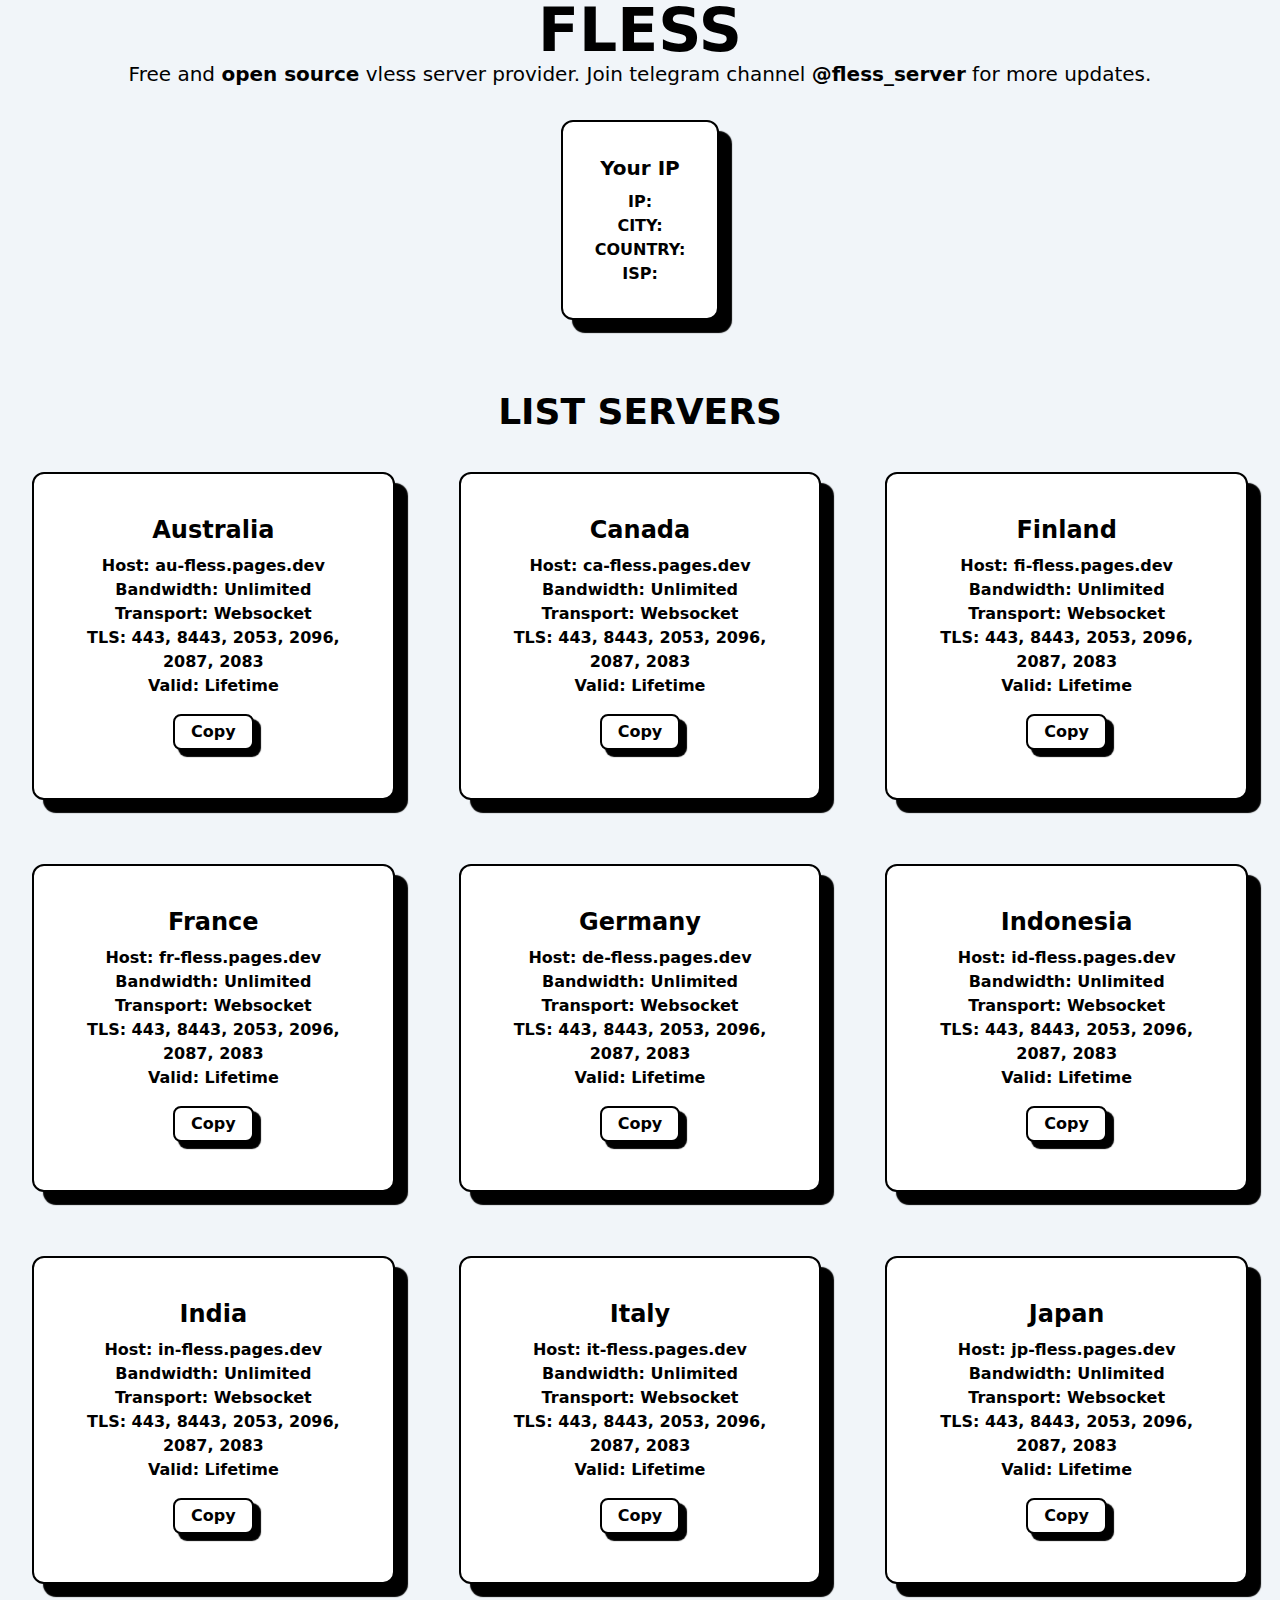
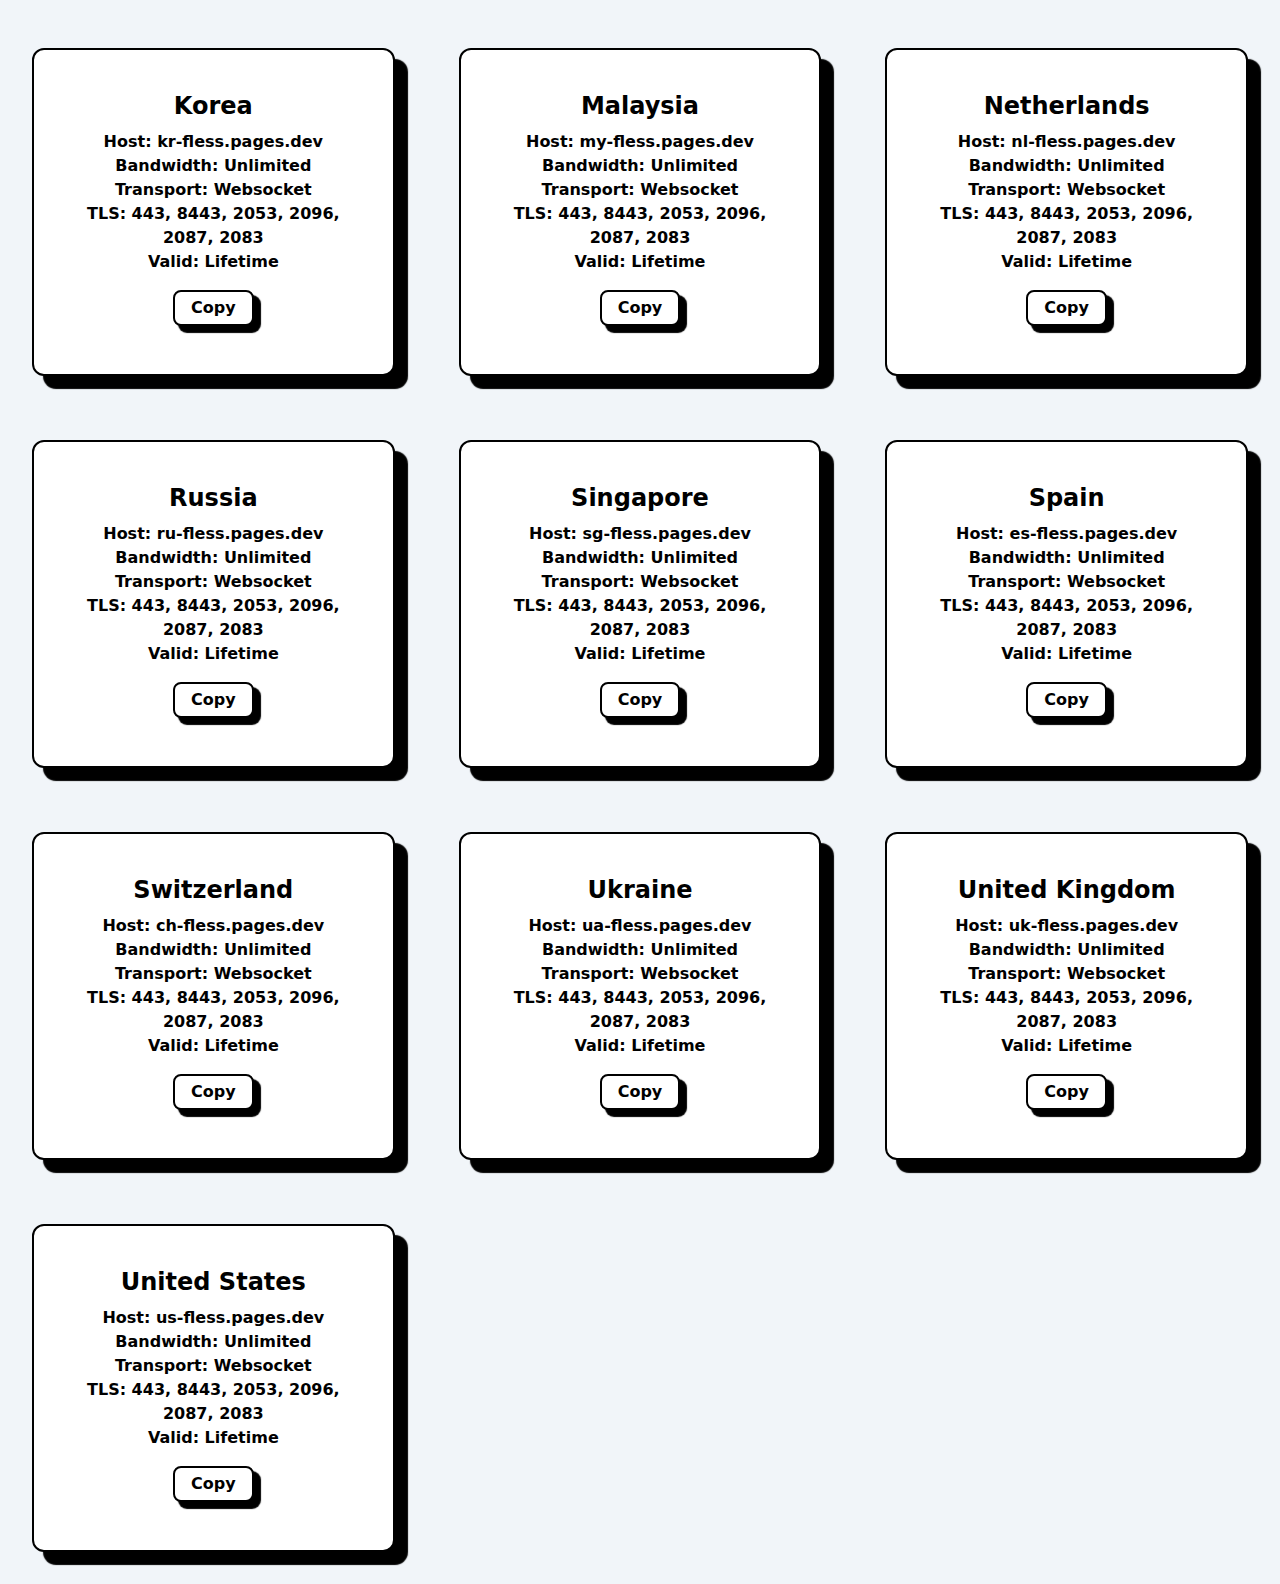
<file: pages.html>
<!DOCTYPE html>
<html lang="en">
<head>
  <meta charset="UTF-8">
  <meta name="description" content="Astro description">
  <meta name="viewport" content="width=device-width">
  <link rel="icon" type="image/svg+xml" href="https://fless.pages.dev/favicon.svg">
  <meta name="generator" content="Astro v4.0.8">
  <title>FLESS</title>
  <link rel="stylesheet" href="/kuyshare.css">
  <script type="module">
  fetch("https://ipapi.co/json/").then(t=>t.json()).then(t=>{document.getElementById("ip").textContent=t.ip,document.getElementById("city").textContent=t.city,document.getElementById("country").textContent=t.country_name,document.getElementById("isp").textContent=t.org});
  </script>
</head>
<body class="bg-slate-100">
  <main>
    <div class="text-center">
      <h1 class="text-6xl font-bold">FLESS</h1>
      <p class="text-xl">Free and <a class=
      "font-semibold hover:underline" href=
      "https://github.com/akbxr/fless" target="_blank">open
      source</a> vless server provider. Join telegram channel
      <a class="font-semibold hover:underline" href=
      "https://t.me/fless_server" target="_blank">@fless_server</a>
      for more updates.</p>
      <div class="flex justify-center">
        <div class=
        "bg-white rounded-xl border-2 border-black shadow-3xl p-8 m-8 text-center">
          <h1 class="text-xl font-bold mb-2">Your IP</h1>
          <p class="font-semibold">IP: <span id="ip"></span><br>
          CITY: <span id="city"></span><br>
          COUNTRY: <span id="country"></span><br>
          ISP: <span id="isp"></span></p>
        </div>
      </div>
      <div class="flex justify-center"></div>
      <h2 class="text-center font-bold text-4xl p-2 mt-8">LIST
      SERVERS</h2>
      <div class="flex justify-center">
        <div class=
        "justify-center justify-items-center items-stretch grid md:grid-cols-2 xl:grid-cols-3">
          <div class=
          "bg-white rounded-xl border-2 border-black shadow-3xl p-8 m-8 text-center">
            <h2 class="text-2xl font-bold py-2">Australia</h2>
            <p><strong>Host: au-fless.pages.dev</strong><br>
            <strong>Bandwidth: Unlimited</strong><br>
            <strong>Transport: Websocket</strong><br>
            <strong>TLS: 443, 8443, 2053, 2096, 2087,
            2083</strong><br>
            <strong>Valid: Lifetime</strong></p>
            <p><button class=
            "transform active:shadow hover:bg-slate-200 transition duration-150 ease-in rounded-lg border-2 border-black shadow-1xl py-1 px-4 my-4 bg-white text-black font-bold"
            onclick=
            "copyToClipboard('vless://6766d5e4-7f29-459b-9b5e-c9688b352366@au-fless.pages.dev:443?encryption=none&security=tls&sni=au-fless.pages.dev&fp=randomized&type=ws&host=au-fless.pages.dev&path=%2Ffless#au-fless.pages.dev')">
            Copy</button></p>
            <script>
            function copyToClipboard(text) {
            if (window.navigator.clipboard && window.navigator.clipboard.writeText) {
            // Clipboard API is available
            window.navigator.clipboard.writeText(text).then(function() {
            alert('Copied to clipboard!');
            }, function(err) {
            console.error('Could not copy text: ', err);
            });
            } else {
            // Clipboard API is not available, use document.execCommand
            var textarea = document.createElement('textarea');
            textarea.value = text;
            document.body.appendChild(textarea);
            textarea.select();
            try {
            document.execCommand('copy');
            alert('Copied to clipboard!');
            } catch (err) {
            console.error('Could not copy text: ', err);
            } finally {
            document.body.removeChild(textarea);
            }
            }
            }
            </script>
          </div>
          <div class=
          "bg-white rounded-xl border-2 border-black shadow-3xl p-8 m-8 text-center">
            <h2 class="text-2xl font-bold py-2">Canada</h2>
            <p><strong>Host: ca-fless.pages.dev</strong><br>
            <strong>Bandwidth: Unlimited</strong><br>
            <strong>Transport: Websocket</strong><br>
            <strong>TLS: 443, 8443, 2053, 2096, 2087,
            2083</strong><br>
            <strong>Valid: Lifetime</strong></p>
            <p><button class=
            "transform active:shadow hover:bg-slate-200 transition duration-150 ease-in rounded-lg border-2 border-black shadow-1xl py-1 px-4 my-4 bg-white text-black font-bold"
            onclick=
            "copyToClipboard('vless://6766d5e4-7f29-459b-9b5e-c9688b352366@ca-fless.pages.dev:443?encryption=none&security=tls&sni=ca-fless.pages.dev&fp=randomized&type=ws&host=ca-fless.pages.dev&path=%2Ffless#ca-fless.pages.dev')">
            Copy</button></p>
            <script>
            function copyToClipboard(text) {
            if (window.navigator.clipboard && window.navigator.clipboard.writeText) {
            // Clipboard API is available
            window.navigator.clipboard.writeText(text).then(function() {
            alert('Copied to clipboard!');
            }, function(err) {
            console.error('Could not copy text: ', err);
            });
            } else {
            // Clipboard API is not available, use document.execCommand
            var textarea = document.createElement('textarea');
            textarea.value = text;
            document.body.appendChild(textarea);
            textarea.select();
            try {
            document.execCommand('copy');
            alert('Copied to clipboard!');
            } catch (err) {
            console.error('Could not copy text: ', err);
            } finally {
            document.body.removeChild(textarea);
            }
            }
            }
            </script>
          </div>
          <div class=
          "bg-white rounded-xl border-2 border-black shadow-3xl p-8 m-8 text-center">
            <h2 class="text-2xl font-bold py-2">Finland</h2>
            <p><strong>Host: fi-fless.pages.dev</strong><br>
            <strong>Bandwidth: Unlimited</strong><br>
            <strong>Transport: Websocket</strong><br>
            <strong>TLS: 443, 8443, 2053, 2096, 2087,
            2083</strong><br>
            <strong>Valid: Lifetime</strong></p>
            <p><button class=
            "transform active:shadow hover:bg-slate-200 transition duration-150 ease-in rounded-lg border-2 border-black shadow-1xl py-1 px-4 my-4 bg-white text-black font-bold"
            onclick=
            "copyToClipboard('vless://6766d5e4-7f29-459b-9b5e-c9688b352366@fi-fless.pages.dev:443?encryption=none&security=tls&sni=fi-fless.pages.dev&fp=randomized&type=ws&host=fi-fless.pages.dev&path=%2Ffless#fi-fless.pages.dev')">
            Copy</button></p>
            <script>
            function copyToClipboard(text) {
            if (window.navigator.clipboard && window.navigator.clipboard.writeText) {
            // Clipboard API is available
            window.navigator.clipboard.writeText(text).then(function() {
            alert('Copied to clipboard!');
            }, function(err) {
            console.error('Could not copy text: ', err);
            });
            } else {
            // Clipboard API is not available, use document.execCommand
            var textarea = document.createElement('textarea');
            textarea.value = text;
            document.body.appendChild(textarea);
            textarea.select();
            try {
            document.execCommand('copy');
            alert('Copied to clipboard!');
            } catch (err) {
            console.error('Could not copy text: ', err);
            } finally {
            document.body.removeChild(textarea);
            }
            }
            }
            </script>
          </div>
          <div class=
          "bg-white rounded-xl border-2 border-black shadow-3xl p-8 m-8 text-center">
            <h2 class="text-2xl font-bold py-2">France</h2>
            <p><strong>Host: fr-fless.pages.dev</strong><br>
            <strong>Bandwidth: Unlimited</strong><br>
            <strong>Transport: Websocket</strong><br>
            <strong>TLS: 443, 8443, 2053, 2096, 2087,
            2083</strong><br>
            <strong>Valid: Lifetime</strong></p>
            <p><button class=
            "transform active:shadow hover:bg-slate-200 transition duration-150 ease-in rounded-lg border-2 border-black shadow-1xl py-1 px-4 my-4 bg-white text-black font-bold"
            onclick=
            "copyToClipboard('vless://6766d5e4-7f29-459b-9b5e-c9688b352366@fr-fless.pages.dev:443?encryption=none&security=tls&sni=fr-fless.pages.dev&fp=randomized&type=ws&host=fr-fless.pages.dev&path=%2Ffless#fr-fless.pages.dev')">
            Copy</button></p>
            <script>
            function copyToClipboard(text) {
            if (window.navigator.clipboard && window.navigator.clipboard.writeText) {
            // Clipboard API is available
            window.navigator.clipboard.writeText(text).then(function() {
            alert('Copied to clipboard!');
            }, function(err) {
            console.error('Could not copy text: ', err);
            });
            } else {
            // Clipboard API is not available, use document.execCommand
            var textarea = document.createElement('textarea');
            textarea.value = text;
            document.body.appendChild(textarea);
            textarea.select();
            try {
            document.execCommand('copy');
            alert('Copied to clipboard!');
            } catch (err) {
            console.error('Could not copy text: ', err);
            } finally {
            document.body.removeChild(textarea);
            }
            }
            }
            </script>
          </div>
          <div class=
          "bg-white rounded-xl border-2 border-black shadow-3xl p-8 m-8 text-center">
            <h2 class="text-2xl font-bold py-2">Germany</h2>
            <p><strong>Host: de-fless.pages.dev</strong><br>
            <strong>Bandwidth: Unlimited</strong><br>
            <strong>Transport: Websocket</strong><br>
            <strong>TLS: 443, 8443, 2053, 2096, 2087,
            2083</strong><br>
            <strong>Valid: Lifetime</strong></p>
            <p><button class=
            "transform active:shadow hover:bg-slate-200 transition duration-150 ease-in rounded-lg border-2 border-black shadow-1xl py-1 px-4 my-4 bg-white text-black font-bold"
            onclick=
            "copyToClipboard('vless://6766d5e4-7f29-459b-9b5e-c9688b352366@de-fless.pages.dev:443?encryption=none&security=tls&sni=de-fless.pages.dev&fp=randomized&type=ws&host=de-fless.pages.dev&path=%2Ffless#de-fless.pages.dev')">
            Copy</button></p>
            <script>
            function copyToClipboard(text) {
            if (window.navigator.clipboard && window.navigator.clipboard.writeText) {
            // Clipboard API is available
            window.navigator.clipboard.writeText(text).then(function() {
            alert('Copied to clipboard!');
            }, function(err) {
            console.error('Could not copy text: ', err);
            });
            } else {
            // Clipboard API is not available, use document.execCommand
            var textarea = document.createElement('textarea');
            textarea.value = text;
            document.body.appendChild(textarea);
            textarea.select();
            try {
            document.execCommand('copy');
            alert('Copied to clipboard!');
            } catch (err) {
            console.error('Could not copy text: ', err);
            } finally {
            document.body.removeChild(textarea);
            }
            }
            }
            </script>
          </div>
          <div class=
          "bg-white rounded-xl border-2 border-black shadow-3xl p-8 m-8 text-center">
            <h2 class="text-2xl font-bold py-2">Indonesia</h2>
            <p><strong>Host: id-fless.pages.dev</strong><br>
            <strong>Bandwidth: Unlimited</strong><br>
            <strong>Transport: Websocket</strong><br>
            <strong>TLS: 443, 8443, 2053, 2096, 2087,
            2083</strong><br>
            <strong>Valid: Lifetime</strong></p>
            <p><button class=
            "transform active:shadow hover:bg-slate-200 transition duration-150 ease-in rounded-lg border-2 border-black shadow-1xl py-1 px-4 my-4 bg-white text-black font-bold"
            onclick=
            "copyToClipboard('vless://6766d5e4-7f29-459b-9b5e-c9688b352366@id-fless.pages.dev:443?encryption=none&security=tls&sni=id-fless.pages.dev&fp=randomized&type=ws&host=id-fless.pages.dev&path=%2Ffless#id-fless.pages.dev')">
            Copy</button></p>
            <script>
            function copyToClipboard(text) {
            if (window.navigator.clipboard && window.navigator.clipboard.writeText) {
            // Clipboard API is available
            window.navigator.clipboard.writeText(text).then(function() {
            alert('Copied to clipboard!');
            }, function(err) {
            console.error('Could not copy text: ', err);
            });
            } else {
            // Clipboard API is not available, use document.execCommand
            var textarea = document.createElement('textarea');
            textarea.value = text;
            document.body.appendChild(textarea);
            textarea.select();
            try {
            document.execCommand('copy');
            alert('Copied to clipboard!');
            } catch (err) {
            console.error('Could not copy text: ', err);
            } finally {
            document.body.removeChild(textarea);
            }
            }
            }
            </script>
          </div>
          <div class=
          "bg-white rounded-xl border-2 border-black shadow-3xl p-8 m-8 text-center">
            <h2 class="text-2xl font-bold py-2">India</h2>
            <p><strong>Host: in-fless.pages.dev</strong><br>
            <strong>Bandwidth: Unlimited</strong><br>
            <strong>Transport: Websocket</strong><br>
            <strong>TLS: 443, 8443, 2053, 2096, 2087,
            2083</strong><br>
            <strong>Valid: Lifetime</strong></p>
            <p><button class=
            "transform active:shadow hover:bg-slate-200 transition duration-150 ease-in rounded-lg border-2 border-black shadow-1xl py-1 px-4 my-4 bg-white text-black font-bold"
            onclick=
            "copyToClipboard('vless://6766d5e4-7f29-459b-9b5e-c9688b352366@in-fless.pages.dev:443?encryption=none&security=tls&sni=in-fless.pages.dev&fp=randomized&type=ws&host=in-fless.pages.dev&path=%2Ffless#in-fless.pages.dev')">
            Copy</button></p>
            <script>
            function copyToClipboard(text) {
            if (window.navigator.clipboard && window.navigator.clipboard.writeText) {
            // Clipboard API is available
            window.navigator.clipboard.writeText(text).then(function() {
            alert('Copied to clipboard!');
            }, function(err) {
            console.error('Could not copy text: ', err);
            });
            } else {
            // Clipboard API is not available, use document.execCommand
            var textarea = document.createElement('textarea');
            textarea.value = text;
            document.body.appendChild(textarea);
            textarea.select();
            try {
            document.execCommand('copy');
            alert('Copied to clipboard!');
            } catch (err) {
            console.error('Could not copy text: ', err);
            } finally {
            document.body.removeChild(textarea);
            }
            }
            }
            </script>
          </div>
          <div class=
          "bg-white rounded-xl border-2 border-black shadow-3xl p-8 m-8 text-center">
            <h2 class="text-2xl font-bold py-2">Italy</h2>
            <p><strong>Host: it-fless.pages.dev</strong><br>
            <strong>Bandwidth: Unlimited</strong><br>
            <strong>Transport: Websocket</strong><br>
            <strong>TLS: 443, 8443, 2053, 2096, 2087,
            2083</strong><br>
            <strong>Valid: Lifetime</strong></p>
            <p><button class=
            "transform active:shadow hover:bg-slate-200 transition duration-150 ease-in rounded-lg border-2 border-black shadow-1xl py-1 px-4 my-4 bg-white text-black font-bold"
            onclick=
            "copyToClipboard('vless://6766d5e4-7f29-459b-9b5e-c9688b352366@it-fless.pages.dev:443?encryption=none&security=tls&sni=it-fless.pages.dev&fp=randomized&type=ws&host=it-fless.pages.dev&path=%2Ffless#it-fless.pages.dev')">
            Copy</button></p>
            <script>
            function copyToClipboard(text) {
            if (window.navigator.clipboard && window.navigator.clipboard.writeText) {
            // Clipboard API is available
            window.navigator.clipboard.writeText(text).then(function() {
            alert('Copied to clipboard!');
            }, function(err) {
            console.error('Could not copy text: ', err);
            });
            } else {
            // Clipboard API is not available, use document.execCommand
            var textarea = document.createElement('textarea');
            textarea.value = text;
            document.body.appendChild(textarea);
            textarea.select();
            try {
            document.execCommand('copy');
            alert('Copied to clipboard!');
            } catch (err) {
            console.error('Could not copy text: ', err);
            } finally {
            document.body.removeChild(textarea);
            }
            }
            }
            </script>
          </div>
          <div class=
          "bg-white rounded-xl border-2 border-black shadow-3xl p-8 m-8 text-center">
            <h2 class="text-2xl font-bold py-2">Japan</h2>
            <p><strong>Host: jp-fless.pages.dev</strong><br>
            <strong>Bandwidth: Unlimited</strong><br>
            <strong>Transport: Websocket</strong><br>
            <strong>TLS: 443, 8443, 2053, 2096, 2087,
            2083</strong><br>
            <strong>Valid: Lifetime</strong></p>
            <p><button class=
            "transform active:shadow hover:bg-slate-200 transition duration-150 ease-in rounded-lg border-2 border-black shadow-1xl py-1 px-4 my-4 bg-white text-black font-bold"
            onclick=
            "copyToClipboard('vless://6766d5e4-7f29-459b-9b5e-c9688b352366@jp-fless.pages.dev:443?encryption=none&security=tls&sni=jp-fless.pages.dev&fp=randomized&type=ws&host=jp-fless.pages.dev&path=%2Ffless#jp-fless.pages.dev')">
            Copy</button></p>
            <script>
            function copyToClipboard(text) {
            if (window.navigator.clipboard && window.navigator.clipboard.writeText) {
            // Clipboard API is available
            window.navigator.clipboard.writeText(text).then(function() {
            alert('Copied to clipboard!');
            }, function(err) {
            console.error('Could not copy text: ', err);
            });
            } else {
            // Clipboard API is not available, use document.execCommand
            var textarea = document.createElement('textarea');
            textarea.value = text;
            document.body.appendChild(textarea);
            textarea.select();
            try {
            document.execCommand('copy');
            alert('Copied to clipboard!');
            } catch (err) {
            console.error('Could not copy text: ', err);
            } finally {
            document.body.removeChild(textarea);
            }
            }
            }
            </script>
          </div>
          <div class=
          "bg-white rounded-xl border-2 border-black shadow-3xl p-8 m-8 text-center">
            <h2 class="text-2xl font-bold py-2">Korea</h2>
            <p><strong>Host: kr-fless.pages.dev</strong><br>
            <strong>Bandwidth: Unlimited</strong><br>
            <strong>Transport: Websocket</strong><br>
            <strong>TLS: 443, 8443, 2053, 2096, 2087,
            2083</strong><br>
            <strong>Valid: Lifetime</strong></p>
            <p><button class=
            "transform active:shadow hover:bg-slate-200 transition duration-150 ease-in rounded-lg border-2 border-black shadow-1xl py-1 px-4 my-4 bg-white text-black font-bold"
            onclick=
            "copyToClipboard('vless://6766d5e4-7f29-459b-9b5e-c9688b352366@kr-fless.pages.dev:443?encryption=none&security=tls&sni=kr-fless.pages.dev&fp=randomized&type=ws&host=kr-fless.pages.dev&path=%2Ffless#kr-fless.pages.dev')">
            Copy</button></p>
            <script>
            function copyToClipboard(text) {
            if (window.navigator.clipboard && window.navigator.clipboard.writeText) {
            // Clipboard API is available
            window.navigator.clipboard.writeText(text).then(function() {
            alert('Copied to clipboard!');
            }, function(err) {
            console.error('Could not copy text: ', err);
            });
            } else {
            // Clipboard API is not available, use document.execCommand
            var textarea = document.createElement('textarea');
            textarea.value = text;
            document.body.appendChild(textarea);
            textarea.select();
            try {
            document.execCommand('copy');
            alert('Copied to clipboard!');
            } catch (err) {
            console.error('Could not copy text: ', err);
            } finally {
            document.body.removeChild(textarea);
            }
            }
            }
            </script>
          </div>
          <div class=
          "bg-white rounded-xl border-2 border-black shadow-3xl p-8 m-8 text-center">
            <h2 class="text-2xl font-bold py-2">Malaysia</h2>
            <p><strong>Host: my-fless.pages.dev</strong><br>
            <strong>Bandwidth: Unlimited</strong><br>
            <strong>Transport: Websocket</strong><br>
            <strong>TLS: 443, 8443, 2053, 2096, 2087,
            2083</strong><br>
            <strong>Valid: Lifetime</strong></p>
            <p><button class=
            "transform active:shadow hover:bg-slate-200 transition duration-150 ease-in rounded-lg border-2 border-black shadow-1xl py-1 px-4 my-4 bg-white text-black font-bold"
            onclick=
            "copyToClipboard('vless://6766d5e4-7f29-459b-9b5e-c9688b352366@my-fless.pages.dev:443?encryption=none&security=tls&sni=my-fless.pages.dev&fp=randomized&type=ws&host=my-fless.pages.dev&path=%2Ffless#my-fless.pages.dev')">
            Copy</button></p>
            <script>
            function copyToClipboard(text) {
            if (window.navigator.clipboard && window.navigator.clipboard.writeText) {
            // Clipboard API is available
            window.navigator.clipboard.writeText(text).then(function() {
            alert('Copied to clipboard!');
            }, function(err) {
            console.error('Could not copy text: ', err);
            });
            } else {
            // Clipboard API is not available, use document.execCommand
            var textarea = document.createElement('textarea');
            textarea.value = text;
            document.body.appendChild(textarea);
            textarea.select();
            try {
            document.execCommand('copy');
            alert('Copied to clipboard!');
            } catch (err) {
            console.error('Could not copy text: ', err);
            } finally {
            document.body.removeChild(textarea);
            }
            }
            }
            </script>
          </div>
          <div class=
          "bg-white rounded-xl border-2 border-black shadow-3xl p-8 m-8 text-center">
            <h2 class="text-2xl font-bold py-2">Netherlands</h2>
            <p><strong>Host: nl-fless.pages.dev</strong><br>
            <strong>Bandwidth: Unlimited</strong><br>
            <strong>Transport: Websocket</strong><br>
            <strong>TLS: 443, 8443, 2053, 2096, 2087,
            2083</strong><br>
            <strong>Valid: Lifetime</strong></p>
            <p><button class=
            "transform active:shadow hover:bg-slate-200 transition duration-150 ease-in rounded-lg border-2 border-black shadow-1xl py-1 px-4 my-4 bg-white text-black font-bold"
            onclick=
            "copyToClipboard('vless://6766d5e4-7f29-459b-9b5e-c9688b352366@nl-fless.pages.dev:443?encryption=none&security=tls&sni=nl-fless.pages.dev&fp=randomized&type=ws&host=nl-fless.pages.dev&path=%2Ffless#nl-fless.pages.dev')">
            Copy</button></p>
            <script>
            function copyToClipboard(text) {
            if (window.navigator.clipboard && window.navigator.clipboard.writeText) {
            // Clipboard API is available
            window.navigator.clipboard.writeText(text).then(function() {
            alert('Copied to clipboard!');
            }, function(err) {
            console.error('Could not copy text: ', err);
            });
            } else {
            // Clipboard API is not available, use document.execCommand
            var textarea = document.createElement('textarea');
            textarea.value = text;
            document.body.appendChild(textarea);
            textarea.select();
            try {
            document.execCommand('copy');
            alert('Copied to clipboard!');
            } catch (err) {
            console.error('Could not copy text: ', err);
            } finally {
            document.body.removeChild(textarea);
            }
            }
            }
            </script>
          </div>
          <div class=
          "bg-white rounded-xl border-2 border-black shadow-3xl p-8 m-8 text-center">
            <h2 class="text-2xl font-bold py-2">Russia</h2>
            <p><strong>Host: ru-fless.pages.dev</strong><br>
            <strong>Bandwidth: Unlimited</strong><br>
            <strong>Transport: Websocket</strong><br>
            <strong>TLS: 443, 8443, 2053, 2096, 2087,
            2083</strong><br>
            <strong>Valid: Lifetime</strong></p>
            <p><button class=
            "transform active:shadow hover:bg-slate-200 transition duration-150 ease-in rounded-lg border-2 border-black shadow-1xl py-1 px-4 my-4 bg-white text-black font-bold"
            onclick=
            "copyToClipboard('vless://6766d5e4-7f29-459b-9b5e-c9688b352366@ru-fless.pages.dev:443?encryption=none&security=tls&sni=ru-fless.pages.dev&fp=randomized&type=ws&host=ru-fless.pages.dev&path=%2Ffless#ru-fless.pages.dev')">
            Copy</button></p>
            <script>
            function copyToClipboard(text) {
            if (window.navigator.clipboard && window.navigator.clipboard.writeText) {
            // Clipboard API is available
            window.navigator.clipboard.writeText(text).then(function() {
            alert('Copied to clipboard!');
            }, function(err) {
            console.error('Could not copy text: ', err);
            });
            } else {
            // Clipboard API is not available, use document.execCommand
            var textarea = document.createElement('textarea');
            textarea.value = text;
            document.body.appendChild(textarea);
            textarea.select();
            try {
            document.execCommand('copy');
            alert('Copied to clipboard!');
            } catch (err) {
            console.error('Could not copy text: ', err);
            } finally {
            document.body.removeChild(textarea);
            }
            }
            }
            </script>
          </div>
          <div class=
          "bg-white rounded-xl border-2 border-black shadow-3xl p-8 m-8 text-center">
            <h2 class="text-2xl font-bold py-2">Singapore</h2>
            <p><strong>Host: sg-fless.pages.dev</strong><br>
            <strong>Bandwidth: Unlimited</strong><br>
            <strong>Transport: Websocket</strong><br>
            <strong>TLS: 443, 8443, 2053, 2096, 2087,
            2083</strong><br>
            <strong>Valid: Lifetime</strong></p>
            <p><button class=
            "transform active:shadow hover:bg-slate-200 transition duration-150 ease-in rounded-lg border-2 border-black shadow-1xl py-1 px-4 my-4 bg-white text-black font-bold"
            onclick=
            "copyToClipboard('vless://6766d5e4-7f29-459b-9b5e-c9688b352366@sg-fless.pages.dev:443?encryption=none&security=tls&sni=sg-fless.pages.dev&fp=randomized&type=ws&host=sg-fless.pages.dev&path=%2Ffless#sg-fless.pages.dev')">
            Copy</button></p>
            <script>
            function copyToClipboard(text) {
            if (window.navigator.clipboard && window.navigator.clipboard.writeText) {
            // Clipboard API is available
            window.navigator.clipboard.writeText(text).then(function() {
            alert('Copied to clipboard!');
            }, function(err) {
            console.error('Could not copy text: ', err);
            });
            } else {
            // Clipboard API is not available, use document.execCommand
            var textarea = document.createElement('textarea');
            textarea.value = text;
            document.body.appendChild(textarea);
            textarea.select();
            try {
            document.execCommand('copy');
            alert('Copied to clipboard!');
            } catch (err) {
            console.error('Could not copy text: ', err);
            } finally {
            document.body.removeChild(textarea);
            }
            }
            }
            </script>
          </div>
          <div class=
          "bg-white rounded-xl border-2 border-black shadow-3xl p-8 m-8 text-center">
            <h2 class="text-2xl font-bold py-2">Spain</h2>
            <p><strong>Host: es-fless.pages.dev</strong><br>
            <strong>Bandwidth: Unlimited</strong><br>
            <strong>Transport: Websocket</strong><br>
            <strong>TLS: 443, 8443, 2053, 2096, 2087,
            2083</strong><br>
            <strong>Valid: Lifetime</strong></p>
            <p><button class=
            "transform active:shadow hover:bg-slate-200 transition duration-150 ease-in rounded-lg border-2 border-black shadow-1xl py-1 px-4 my-4 bg-white text-black font-bold"
            onclick=
            "copyToClipboard('vless://6766d5e4-7f29-459b-9b5e-c9688b352366@es-fless.pages.dev:443?encryption=none&security=tls&sni=es-fless.pages.dev&fp=randomized&type=ws&host=es-fless.pages.dev&path=%2Ffless#es-fless.pages.dev')">
            Copy</button></p>
            <script>
            function copyToClipboard(text) {
            if (window.navigator.clipboard && window.navigator.clipboard.writeText) {
            // Clipboard API is available
            window.navigator.clipboard.writeText(text).then(function() {
            alert('Copied to clipboard!');
            }, function(err) {
            console.error('Could not copy text: ', err);
            });
            } else {
            // Clipboard API is not available, use document.execCommand
            var textarea = document.createElement('textarea');
            textarea.value = text;
            document.body.appendChild(textarea);
            textarea.select();
            try {
            document.execCommand('copy');
            alert('Copied to clipboard!');
            } catch (err) {
            console.error('Could not copy text: ', err);
            } finally {
            document.body.removeChild(textarea);
            }
            }
            }
            </script>
          </div>
          <div class=
          "bg-white rounded-xl border-2 border-black shadow-3xl p-8 m-8 text-center">
            <h2 class="text-2xl font-bold py-2">Switzerland</h2>
            <p><strong>Host: ch-fless.pages.dev</strong><br>
            <strong>Bandwidth: Unlimited</strong><br>
            <strong>Transport: Websocket</strong><br>
            <strong>TLS: 443, 8443, 2053, 2096, 2087,
            2083</strong><br>
            <strong>Valid: Lifetime</strong></p>
            <p><button class=
            "transform active:shadow hover:bg-slate-200 transition duration-150 ease-in rounded-lg border-2 border-black shadow-1xl py-1 px-4 my-4 bg-white text-black font-bold"
            onclick=
            "copyToClipboard('vless://6766d5e4-7f29-459b-9b5e-c9688b352366@ch-fless.pages.dev:443?encryption=none&security=tls&sni=ch-fless.pages.dev&fp=randomized&type=ws&host=ch-fless.pages.dev&path=%2Ffless#ch-fless.pages.dev')">
            Copy</button></p>
            <script>
            function copyToClipboard(text) {
            if (window.navigator.clipboard && window.navigator.clipboard.writeText) {
            // Clipboard API is available
            window.navigator.clipboard.writeText(text).then(function() {
            alert('Copied to clipboard!');
            }, function(err) {
            console.error('Could not copy text: ', err);
            });
            } else {
            // Clipboard API is not available, use document.execCommand
            var textarea = document.createElement('textarea');
            textarea.value = text;
            document.body.appendChild(textarea);
            textarea.select();
            try {
            document.execCommand('copy');
            alert('Copied to clipboard!');
            } catch (err) {
            console.error('Could not copy text: ', err);
            } finally {
            document.body.removeChild(textarea);
            }
            }
            }
            </script>
          </div>
          <div class=
          "bg-white rounded-xl border-2 border-black shadow-3xl p-8 m-8 text-center">
            <h2 class="text-2xl font-bold py-2">Ukraine</h2>
            <p><strong>Host: ua-fless.pages.dev</strong><br>
            <strong>Bandwidth: Unlimited</strong><br>
            <strong>Transport: Websocket</strong><br>
            <strong>TLS: 443, 8443, 2053, 2096, 2087,
            2083</strong><br>
            <strong>Valid: Lifetime</strong></p>
            <p><button class=
            "transform active:shadow hover:bg-slate-200 transition duration-150 ease-in rounded-lg border-2 border-black shadow-1xl py-1 px-4 my-4 bg-white text-black font-bold"
            onclick=
            "copyToClipboard('vless://6766d5e4-7f29-459b-9b5e-c9688b352366@ua-fless.pages.dev:443?encryption=none&security=tls&sni=ua-fless.pages.dev&fp=randomized&type=ws&host=ua-fless.pages.dev&path=%2Ffless#ua-fless.pages.dev')">
            Copy</button></p>
            <script>
            function copyToClipboard(text) {
            if (window.navigator.clipboard && window.navigator.clipboard.writeText) {
            // Clipboard API is available
            window.navigator.clipboard.writeText(text).then(function() {
            alert('Copied to clipboard!');
            }, function(err) {
            console.error('Could not copy text: ', err);
            });
            } else {
            // Clipboard API is not available, use document.execCommand
            var textarea = document.createElement('textarea');
            textarea.value = text;
            document.body.appendChild(textarea);
            textarea.select();
            try {
            document.execCommand('copy');
            alert('Copied to clipboard!');
            } catch (err) {
            console.error('Could not copy text: ', err);
            } finally {
            document.body.removeChild(textarea);
            }
            }
            }
            </script>
          </div>
          <div class=
          "bg-white rounded-xl border-2 border-black shadow-3xl p-8 m-8 text-center">
            <h2 class="text-2xl font-bold py-2">United Kingdom</h2>
            <p><strong>Host: uk-fless.pages.dev</strong><br>
            <strong>Bandwidth: Unlimited</strong><br>
            <strong>Transport: Websocket</strong><br>
            <strong>TLS: 443, 8443, 2053, 2096, 2087,
            2083</strong><br>
            <strong>Valid: Lifetime</strong></p>
            <p><button class=
            "transform active:shadow hover:bg-slate-200 transition duration-150 ease-in rounded-lg border-2 border-black shadow-1xl py-1 px-4 my-4 bg-white text-black font-bold"
            onclick=
            "copyToClipboard('vless://6766d5e4-7f29-459b-9b5e-c9688b352366@uk-fless.pages.dev:443?encryption=none&security=tls&sni=uk-fless.pages.dev&fp=randomized&type=ws&host=uk-fless.pages.dev&path=%2Ffless#uk-fless.pages.dev')">
            Copy</button></p>
            <script>
            function copyToClipboard(text) {
            if (window.navigator.clipboard && window.navigator.clipboard.writeText) {
            // Clipboard API is available
            window.navigator.clipboard.writeText(text).then(function() {
            alert('Copied to clipboard!');
            }, function(err) {
            console.error('Could not copy text: ', err);
            });
            } else {
            // Clipboard API is not available, use document.execCommand
            var textarea = document.createElement('textarea');
            textarea.value = text;
            document.body.appendChild(textarea);
            textarea.select();
            try {
            document.execCommand('copy');
            alert('Copied to clipboard!');
            } catch (err) {
            console.error('Could not copy text: ', err);
            } finally {
            document.body.removeChild(textarea);
            }
            }
            }
            </script>
          </div>
          <div class=
          "bg-white rounded-xl border-2 border-black shadow-3xl p-8 m-8 text-center">
            <h2 class="text-2xl font-bold py-2">United States</h2>
            <p><strong>Host: us-fless.pages.dev</strong><br>
            <strong>Bandwidth: Unlimited</strong><br>
            <strong>Transport: Websocket</strong><br>
            <strong>TLS: 443, 8443, 2053, 2096, 2087,
            2083</strong><br>
            <strong>Valid: Lifetime</strong></p>
            <p><button class=
            "transform active:shadow hover:bg-slate-200 transition duration-150 ease-in rounded-lg border-2 border-black shadow-1xl py-1 px-4 my-4 bg-white text-black font-bold"
            onclick=
            "copyToClipboard('vless://6766d5e4-7f29-459b-9b5e-c9688b352366@us-fless.pages.dev:443?encryption=none&security=tls&sni=us-fless.pages.dev&fp=randomized&type=ws&host=us-fless.pages.dev&path=%2Ffless#us-fless.pages.dev')">
            Copy</button></p>
            <script>
            function copyToClipboard(text) {
            if (window.navigator.clipboard && window.navigator.clipboard.writeText) {
            // Clipboard API is available
            window.navigator.clipboard.writeText(text).then(function() {
            alert('Copied to clipboard!');
            }, function(err) {
            console.error('Could not copy text: ', err);
            });
            } else {
            // Clipboard API is not available, use document.execCommand
            var textarea = document.createElement('textarea');
            textarea.value = text;
            document.body.appendChild(textarea);
            textarea.select();
            try {
            document.execCommand('copy');
            alert('Copied to clipboard!');
            } catch (err) {
            console.error('Could not copy text: ', err);
            } finally {
            document.body.removeChild(textarea);
            }
            }
            }
            </script>
          </div>
        </div>
      </div>
    </div>
  </main>
</body>
</html>
</file>
<file: kuyshare.css>
*,:before,:after{box-sizing:border-box;border-width:0;border-style:solid;border-color:#e5e7eb}:before,:after{--tw-content: ""}html,:host{line-height:1.5;-webkit-text-size-adjust:100%;-moz-tab-size:4;-o-tab-size:4;tab-size:4;font-family:ui-sans-serif,system-ui,sans-serif,"Apple Color Emoji","Segoe UI Emoji",Segoe UI Symbol,"Noto Color Emoji";font-feature-settings:normal;font-variation-settings:normal;-webkit-tap-highlight-color:transparent}body{margin:0;line-height:inherit}hr{height:0;color:inherit;border-top-width:1px}abbr:where([title]){-webkit-text-decoration:underline dotted;text-decoration:underline dotted}h1,h2,h3,h4,h5,h6{font-size:inherit;font-weight:inherit}a{color:inherit;text-decoration:inherit}b,strong{font-weight:bolder}code,kbd,samp,pre{font-family:ui-monospace,SFMono-Regular,Menlo,Monaco,Consolas,Liberation Mono,Courier New,monospace;font-feature-settings:normal;font-variation-settings:normal;font-size:1em}small{font-size:80%}sub,sup{font-size:75%;line-height:0;position:relative;vertical-align:baseline}sub{bottom:-.25em}sup{top:-.5em}table{text-indent:0;border-color:inherit;border-collapse:collapse}button,input,optgroup,select,textarea{font-family:inherit;font-feature-settings:inherit;font-variation-settings:inherit;font-size:100%;font-weight:inherit;line-height:inherit;color:inherit;margin:0;padding:0}button,select{text-transform:none}button,[type=button],[type=reset],[type=submit]{-webkit-appearance:button;background-color:transparent;background-image:none}:-moz-focusring{outline:auto}:-moz-ui-invalid{box-shadow:none}progress{vertical-align:baseline}::-webkit-inner-spin-button,::-webkit-outer-spin-button{height:auto}[type=search]{-webkit-appearance:textfield;outline-offset:-2px}::-webkit-search-decoration{-webkit-appearance:none}::-webkit-file-upload-button{-webkit-appearance:button;font:inherit}summary{display:list-item}blockquote,dl,dd,h1,h2,h3,h4,h5,h6,hr,figure,p,pre{margin:0}fieldset{margin:0;padding:0}legend{padding:0}ol,ul,menu{list-style:none;margin:0;padding:0}dialog{padding:0}textarea{resize:vertical}input::-moz-placeholder,textarea::-moz-placeholder{opacity:1;color:#9ca3af}input::placeholder,textarea::placeholder{opacity:1;color:#9ca3af}button,[role=button]{cursor:pointer}:disabled{cursor:default}img,svg,video,canvas,audio,iframe,embed,object{display:block;vertical-align:middle}img,video{max-width:100%;height:auto}[hidden]{display:none}*,:before,:after{--tw-border-spacing-x: 0;--tw-border-spacing-y: 0;--tw-translate-x: 0;--tw-translate-y: 0;--tw-rotate: 0;--tw-skew-x: 0;--tw-skew-y: 0;--tw-scale-x: 1;--tw-scale-y: 1;--tw-pan-x: ;--tw-pan-y: ;--tw-pinch-zoom: ;--tw-scroll-snap-strictness: proximity;--tw-gradient-from-position: ;--tw-gradient-via-position: ;--tw-gradient-to-position: ;--tw-ordinal: ;--tw-slashed-zero: ;--tw-numeric-figure: ;--tw-numeric-spacing: ;--tw-numeric-fraction: ;--tw-ring-inset: ;--tw-ring-offset-width: 0px;--tw-ring-offset-color: #fff;--tw-ring-color: rgb(59 130 246 / .5);--tw-ring-offset-shadow: 0 0 #0000;--tw-ring-shadow: 0 0 #0000;--tw-shadow: 0 0 #0000;--tw-shadow-colored: 0 0 #0000;--tw-blur: ;--tw-brightness: ;--tw-contrast: ;--tw-grayscale: ;--tw-hue-rotate: ;--tw-invert: ;--tw-saturate: ;--tw-sepia: ;--tw-drop-shadow: ;--tw-backdrop-blur: ;--tw-backdrop-brightness: ;--tw-backdrop-contrast: ;--tw-backdrop-grayscale: ;--tw-backdrop-hue-rotate: ;--tw-backdrop-invert: ;--tw-backdrop-opacity: ;--tw-backdrop-saturate: ;--tw-backdrop-sepia: }::backdrop{--tw-border-spacing-x: 0;--tw-border-spacing-y: 0;--tw-translate-x: 0;--tw-translate-y: 0;--tw-rotate: 0;--tw-skew-x: 0;--tw-skew-y: 0;--tw-scale-x: 1;--tw-scale-y: 1;--tw-pan-x: ;--tw-pan-y: ;--tw-pinch-zoom: ;--tw-scroll-snap-strictness: proximity;--tw-gradient-from-position: ;--tw-gradient-via-position: ;--tw-gradient-to-position: ;--tw-ordinal: ;--tw-slashed-zero: ;--tw-numeric-figure: ;--tw-numeric-spacing: ;--tw-numeric-fraction: ;--tw-ring-inset: ;--tw-ring-offset-width: 0px;--tw-ring-offset-color: #fff;--tw-ring-color: rgb(59 130 246 / .5);--tw-ring-offset-shadow: 0 0 #0000;--tw-ring-shadow: 0 0 #0000;--tw-shadow: 0 0 #0000;--tw-shadow-colored: 0 0 #0000;--tw-blur: ;--tw-brightness: ;--tw-contrast: ;--tw-grayscale: ;--tw-hue-rotate: ;--tw-invert: ;--tw-saturate: ;--tw-sepia: ;--tw-drop-shadow: ;--tw-backdrop-blur: ;--tw-backdrop-brightness: ;--tw-backdrop-contrast: ;--tw-backdrop-grayscale: ;--tw-backdrop-hue-rotate: ;--tw-backdrop-invert: ;--tw-backdrop-opacity: ;--tw-backdrop-saturate: ;--tw-backdrop-sepia: }.m-8{margin:2rem}.my-4{margin-top:1rem;margin-bottom:1rem}.mb-2{margin-bottom:.5rem}.mt-8{margin-top:2rem}.flex{display:flex}.grid{display:grid}.transform{transform:translate(var(--tw-translate-x),var(--tw-translate-y)) rotate(var(--tw-rotate)) skew(var(--tw-skew-x)) skewY(var(--tw-skew-y)) scaleX(var(--tw-scale-x)) scaleY(var(--tw-scale-y))}.items-stretch{align-items:stretch}.justify-center{justify-content:center}.justify-items-center{justify-items:center}.rounded-lg{border-radius:.5rem}.rounded-xl{border-radius:.75rem}.border-2{border-width:2px}.border-black{--tw-border-opacity: 1;border-color:rgb(0 0 0 / var(--tw-border-opacity))}.bg-slate-100{--tw-bg-opacity: 1;background-color:rgb(241 245 249 / var(--tw-bg-opacity))}.bg-white{--tw-bg-opacity: 1;background-color:rgb(255 255 255 / var(--tw-bg-opacity))}.p-2{padding:.5rem}.p-8{padding:2rem}.px-4{padding-left:1rem;padding-right:1rem}.py-1{padding-top:.25rem;padding-bottom:.25rem}.py-2{padding-top:.5rem;padding-bottom:.5rem}.text-center{text-align:center}.text-2xl{font-size:1.5rem;line-height:2rem}.text-4xl{font-size:2.25rem;line-height:2.5rem}.text-6xl{font-size:3.75rem;line-height:1}.text-xl{font-size:1.25rem;line-height:1.75rem}.font-bold{font-weight:700}.font-semibold{font-weight:600}.text-black{--tw-text-opacity: 1;color:rgb(0 0 0 / var(--tw-text-opacity))}.shadow-1xl{--tw-shadow: 6px 6px 1px 1px;--tw-shadow-colored: 6px 6px 1px 1px var(--tw-shadow-color);box-shadow:var(--tw-ring-offset-shadow, 0 0 #0000),var(--tw-ring-shadow, 0 0 #0000),var(--tw-shadow)}.shadow-3xl{--tw-shadow: 12px 12px 1px 1px;--tw-shadow-colored: 12px 12px 1px 1px var(--tw-shadow-color);box-shadow:var(--tw-ring-offset-shadow, 0 0 #0000),var(--tw-ring-shadow, 0 0 #0000),var(--tw-shadow)}.transition{transition-property:color,background-color,border-color,text-decoration-color,fill,stroke,opacity,box-shadow,transform,filter,-webkit-backdrop-filter;transition-property:color,background-color,border-color,text-decoration-color,fill,stroke,opacity,box-shadow,transform,filter,backdrop-filter;transition-property:color,background-color,border-color,text-decoration-color,fill,stroke,opacity,box-shadow,transform,filter,backdrop-filter,-webkit-backdrop-filter;transition-timing-function:cubic-bezier(.4,0,.2,1);transition-duration:.15s}.duration-150{transition-duration:.15s}.ease-in{transition-timing-function:cubic-bezier(.4,0,1,1)}.hover\:bg-slate-200:hover{--tw-bg-opacity: 1;background-color:rgb(226 232 240 / var(--tw-bg-opacity))}.hover\:underline:hover{text-decoration-line:underline}.active\:shadow:active{--tw-shadow: 0 1px 3px 0 rgb(0 0 0 / .1), 0 1px 2px -1px rgb(0 0 0 / .1);--tw-shadow-colored: 0 1px 3px 0 var(--tw-shadow-color), 0 1px 2px -1px var(--tw-shadow-color);box-shadow:var(--tw-ring-offset-shadow, 0 0 #0000),var(--tw-ring-shadow, 0 0 #0000),var(--tw-shadow)}@media (min-width: 768px){.md\:grid-cols-2{grid-template-columns:repeat(2,minmax(0,1fr))}}@media (min-width: 1280px){.xl\:grid-cols-3{grid-template-columns:repeat(3,minmax(0,1fr))}}
</file>
